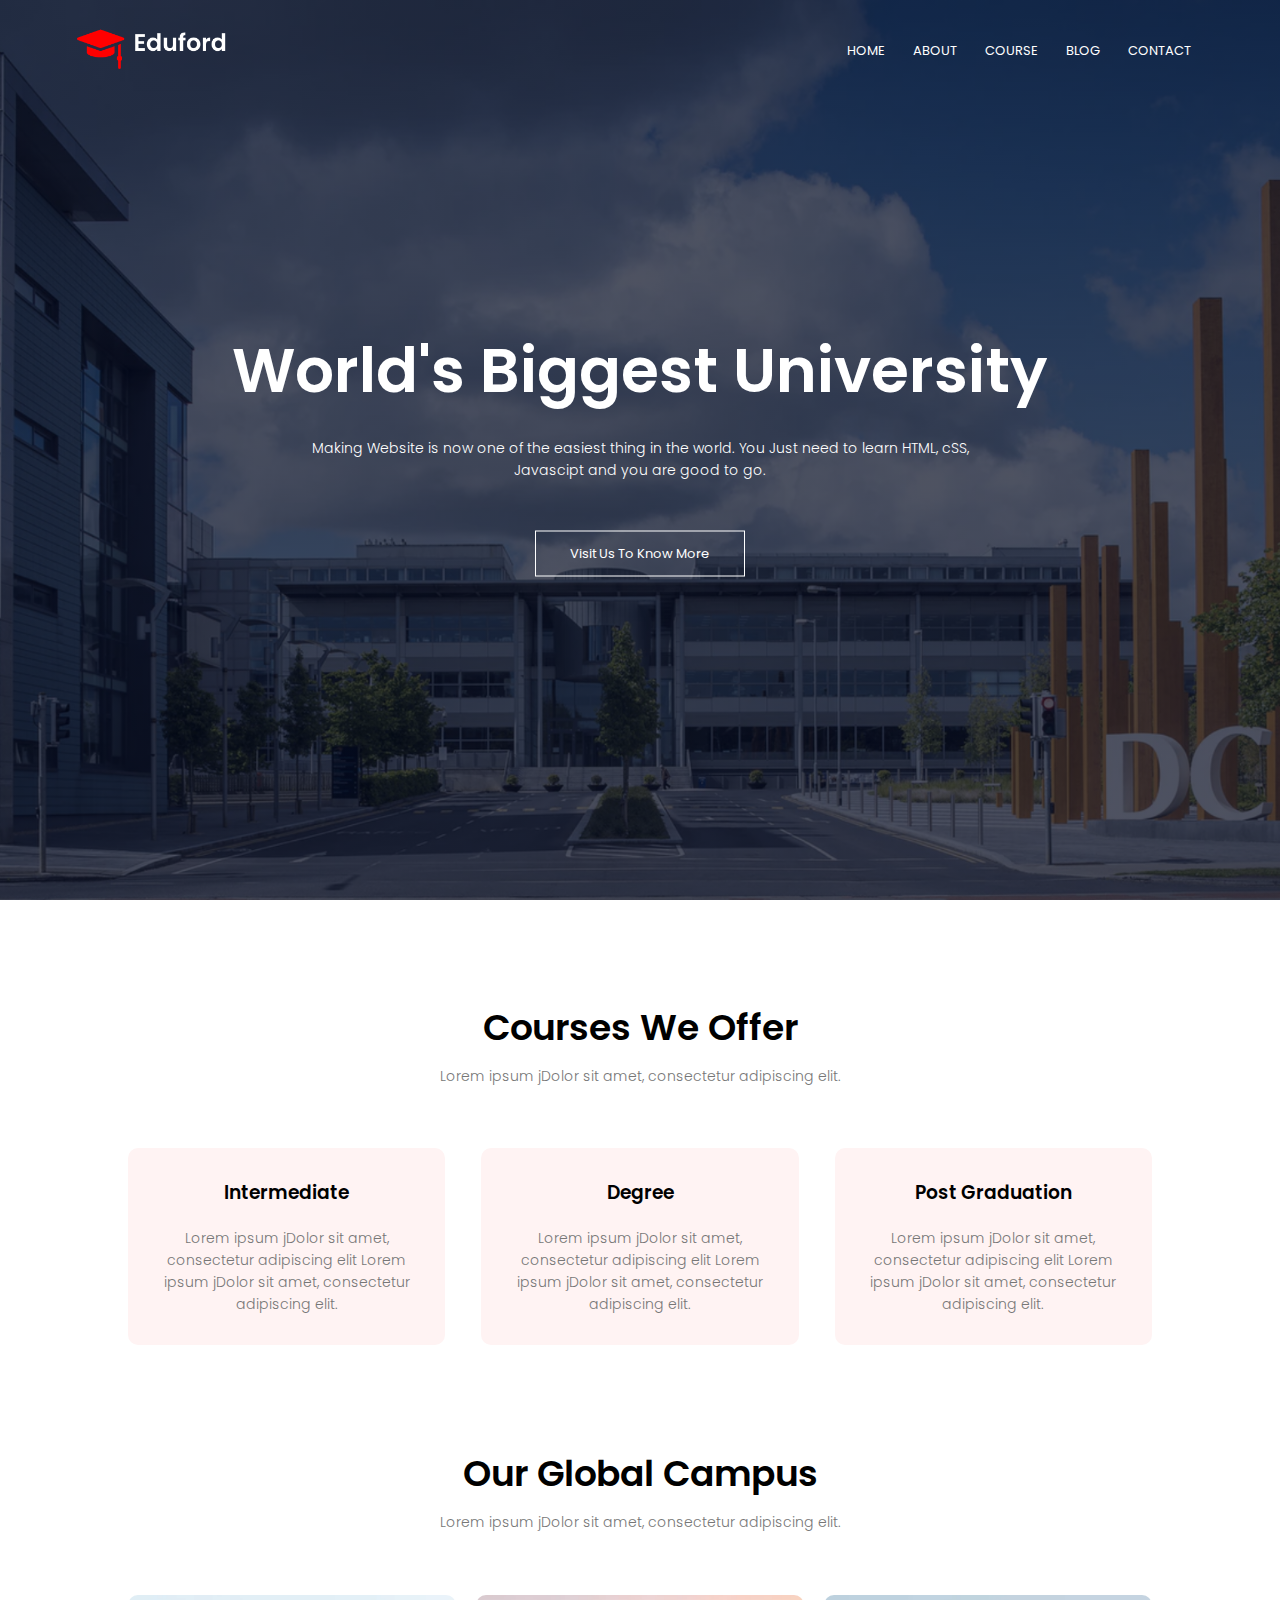
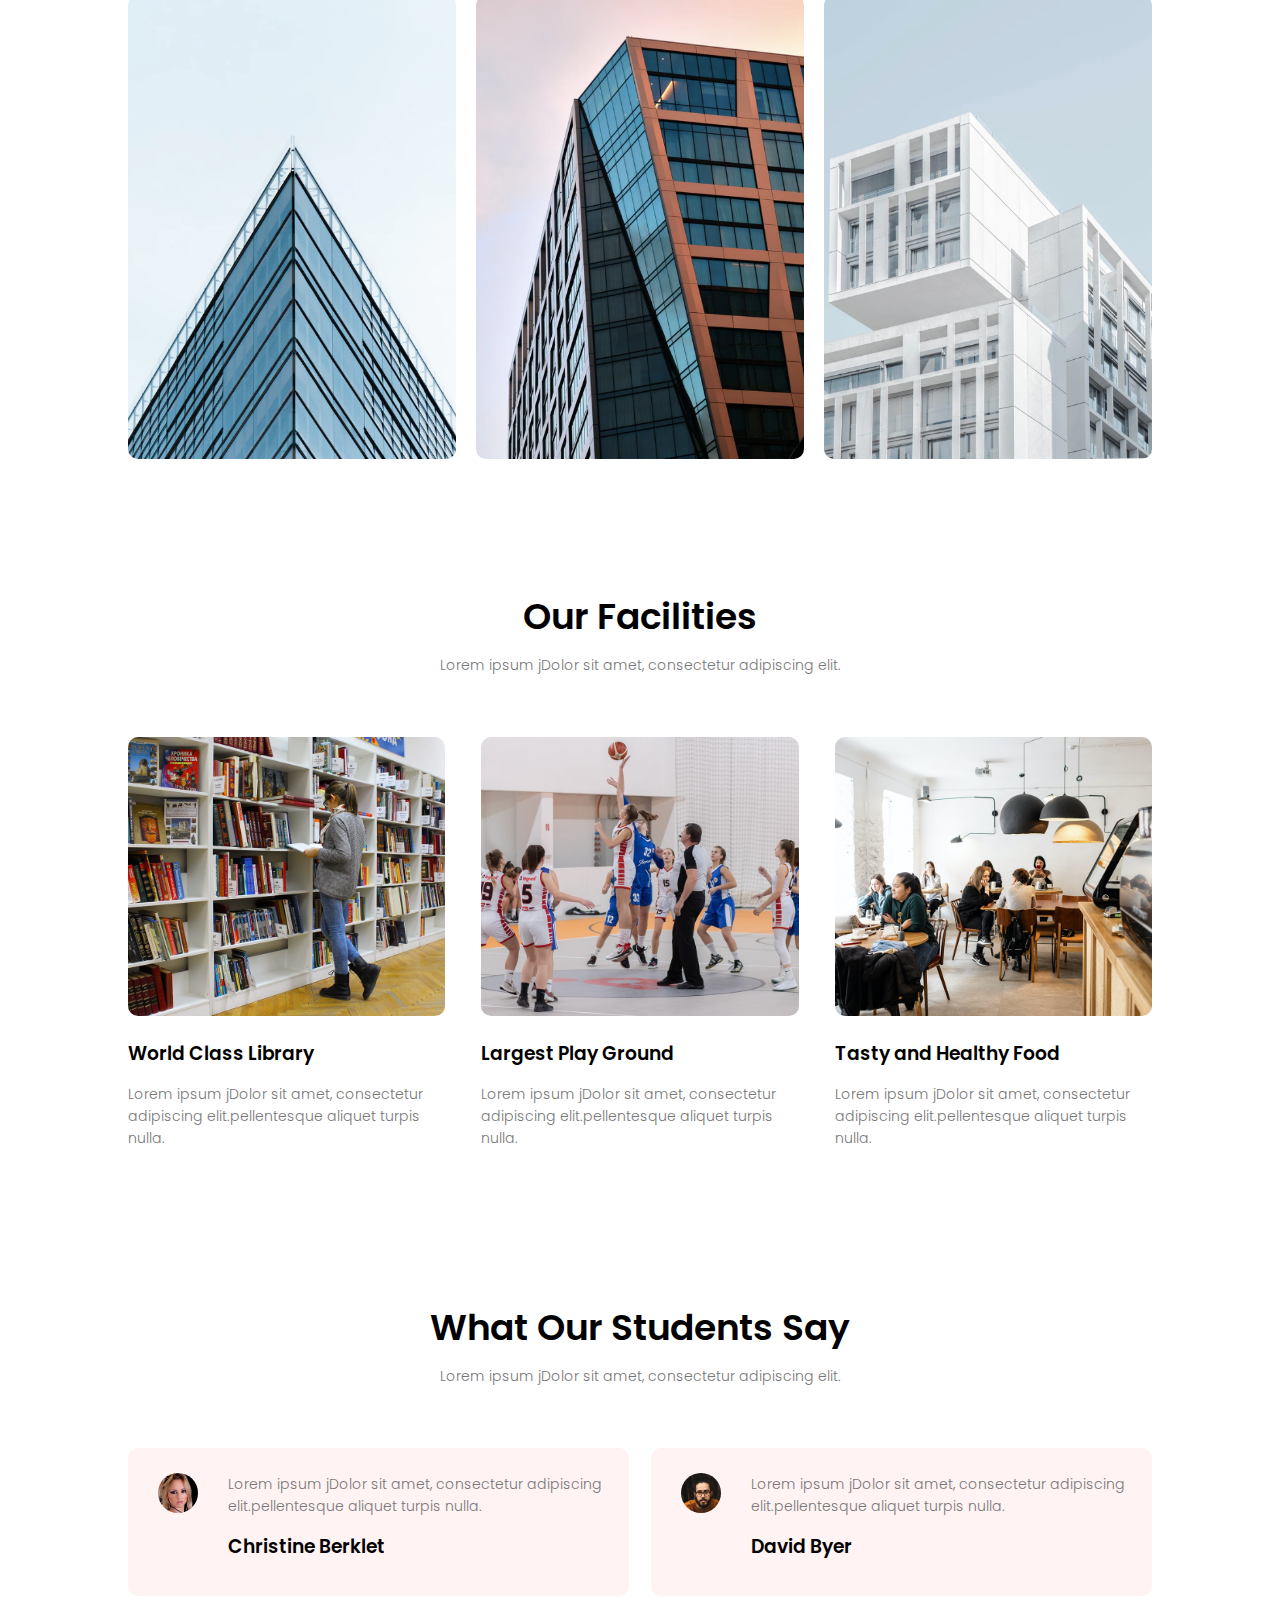
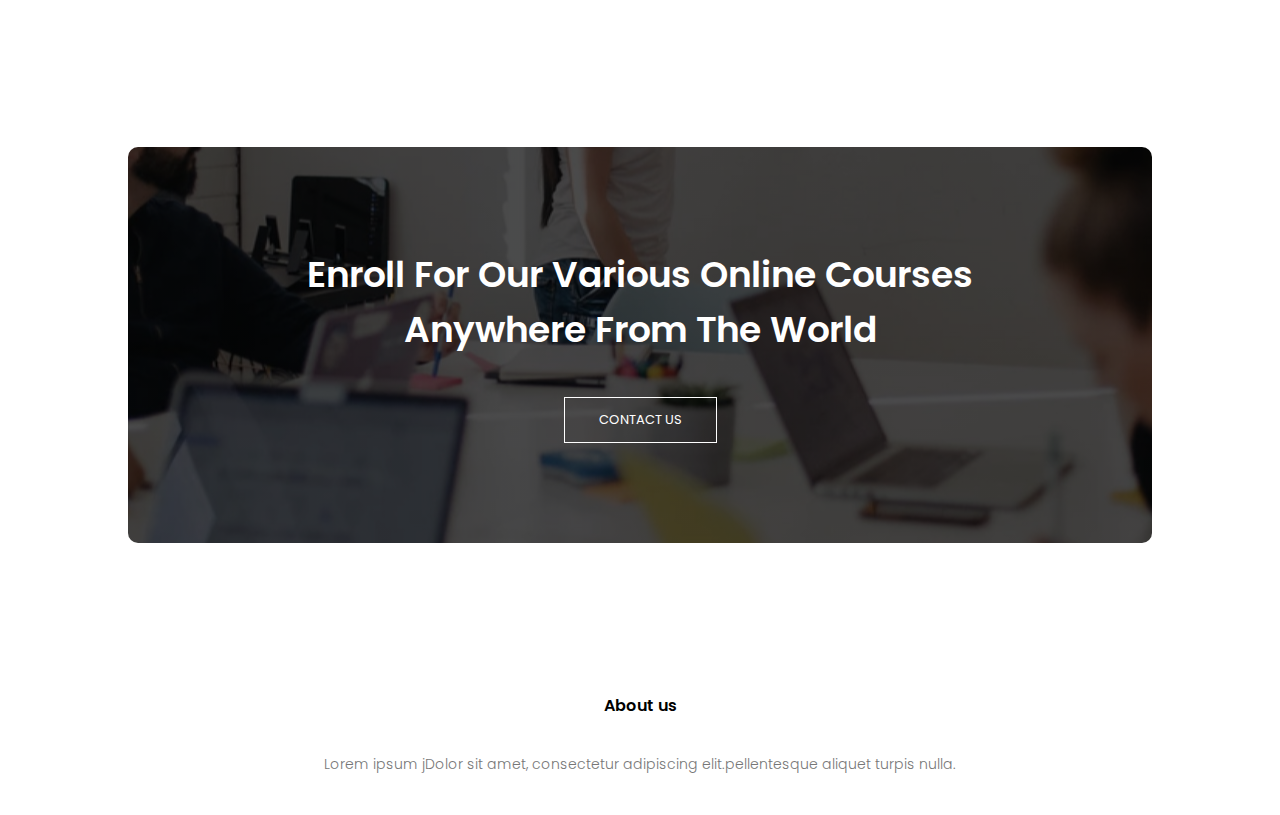
<file: edu university/edu.html>
<!DOCTYPE html>
<html>
    <head>
        <meta name="viewport" content="with=device-width, initial-scale=1.0">
        <title>University Website Design - Easy Tutorials</title>
        <link rel="stylesheet" href="edu.css">
        <link rel="preconnect" href="https://fonts.googleapis.com">
<link rel="preconnect" href="https://fonts.gstatic.com" crossorigin>
<link href="https://fonts.googleapis.com/css2?family=Poppins:wght@100;300;400;700&display=swap" rel="stylesheet">
</head>
    <body>
        <section class="header">
<nav>
    <a href="edu.html"><img src="logo.png" ></a>
    <div class="nav-links" id="navlinks">
        <i class="fa fa-times" onclick="hidemenu()"></i>
     <ul>
         <li><a href="">HOME</a></li>
         <li><a href="">ABOUT</a></li>
         <li><a href="">COURSE</a></li>
         <li><a href="">BLOG</a></li>
         <li><a href="">CONTACT</a></li>
     </ul>
    </div>
    <i class="fa fa-bars" onclick="showmenu()"></i>
</nav>

<div class="text-box">
<h1>World's Biggest University</h1>
<p>Making Website is now one of the easiest thing in the world. You Just need to learn HTML, cSS, <br> Javascipt and you are good to go.</p>
<a href="" class="hero-btn">Visit Us To Know More</a>
</div>

        </section>

        <!----- Course ----->
        
        <section class="Course">
            <h1>Courses We Offer</h1>
            <p>Lorem ipsum jDolor sit amet, consectetur adipiscing elit.</p>

<div class="row">
<div class="course-col"> 
    <h3>Intermediate</h3>
    <p>Lorem ipsum jDolor sit amet, consectetur adipiscing elit Lorem ipsum jDolor sit amet, consectetur adipiscing elit.</p>
</div>
<div class="course-col"> 
    <h3>Degree</h3>
    <p>Lorem ipsum jDolor sit amet, consectetur adipiscing elit Lorem ipsum jDolor sit amet, consectetur adipiscing elit.</p>
</div>
<div class="course-col"> 
    <h3>Post Graduation</h3>
    <p>Lorem ipsum jDolor sit amet, consectetur adipiscing elit Lorem ipsum jDolor sit amet, consectetur adipiscing elit.</p>
</div>
</div>
        </section>

<!----campus----->

        <section class="campus">
    <h1>Our Global Campus</h1>
    <p>Lorem ipsum jDolor sit amet, consectetur adipiscing elit.</p>

    <div class="row">
        <div class="campus-col">
            <img src="london.png">
            <div class="layer">
                <h3>LONDON</h3>
            </div>
        </div>
        <div class="campus-col">
            <img src="newyork.png">
            <div class="layer">
                <h3>NIGERIA</h3>
            </div>
        </div>
        <div class="campus-col">
            <img src="washington.png">
            <div class="layer">
                <h3>DUBIA</h3>
            </div>
        </div>
    </div>
        </section>

        <!----- Facilities----->

        <section class="facilities">
            <h1> Our Facilities</h1>
            <p>Lorem ipsum jDolor sit amet, consectetur adipiscing elit.</p>

            <div class="row">
                <div class="facilities-col">
                    <img src="library.png">
                    <h3>World Class Library</h3>
                    <p> Lorem ipsum jDolor sit amet, consectetur adipiscing elit.pellentesque aliquet turpis nulla.</p>
                </div>
                <div class="facilities-col">
                    <img src="basketball.png">
                    <h3>Largest Play Ground</h3>
                    <p> Lorem ipsum jDolor sit amet, consectetur adipiscing elit.pellentesque aliquet turpis nulla.</p>
                </div>
                <div class="facilities-col">
                    <img src="cafeteria.png">
                    <h3>Tasty and Healthy Food</h3>
                    <p> Lorem ipsum jDolor sit amet, consectetur adipiscing elit.pellentesque aliquet turpis nulla.</p>
                </div>
            </div>
        </section>

        <!----- testimonial ------>

        <section class="testimonials">
            <h1> What Our Students Say</h1>
            <p>Lorem ipsum jDolor sit amet, consectetur adipiscing elit.</p> 
            <div class="row">
                <div class="testimonial-col">
                    <img src="user1.jpg">
                    <div>
                        <p> Lorem ipsum jDolor sit amet, consectetur adipiscing elit.pellentesque aliquet turpis nulla.</p>
                        <h3>Christine Berklet</h3>
                        <i class="fa fa-star"></i>
                        <i class="fa fa-star"></i>
                        <i class="fa fa-star"></i>
                        <i class="fa fa-star"></i>
                        <i class="fa fa-star-o"></i>
                    </div>
                </div>
                <div class="testimonial-col">
                    <img src="user2.jpg">
                    <div>
                        <p> Lorem ipsum jDolor sit amet, consectetur adipiscing elit.pellentesque aliquet turpis nulla.</p>
                        <h3>David Byer</h3>
                        <i class="fa fa-star"></i>
                        <i class="fa fa-star"></i>
                        <i class="fa fa-star"></i>
                        <i class="fa fa-star"></i>
                        <i class="fa fa-star-half-o"></i>
                    </div>
                </div>
            </div>

        </section>

        <!----- Call To Action ----->
        <section class="cta">
            <h1>Enroll For Our Various Online Courses <br> Anywhere From The World</h1>
            <a href="" class="hero-btn">CONTACT US</a>
        </section>

        <!----- Footer ----->
        <section class="footer">
            <h4>About us</h4>
            <p>Lorem ipsum jDolor sit amet, consectetur adipiscing elit.pellentesque aliquet turpis nulla. </p>
            <div class="icon">
                <i class=fa-facebook"></i>
            </div>
        </section>



<!-----Javascript for toggle menu---->
        <script>

            var navlinks = document.getElementById("navLinks");

            function showmenu(){
                navlinks.style.right = "0"
            }
            function hidemenu(){
                navlinks.style.right = "-200px"
            {

        </script>
    </body>
</html>
</file>
<file: edu university/edu.css>
*{
    margin: 0%;
    padding: 0%;
    font-family: 'Poppins', sans-serif;
}
.header {
    min-height: 100vh;
    width: 100%;
    background-image: linear-gradient(rgba(4,9,30,0.7),rgba(4,9,30,0.7)),url(banner.png);
    background-position: center;
    background-size: cover;
    position: relative;
}
nav{
    display: flex;
    padding: 2% 6%;
    justify-content: space-between;
    align-items: center;
}
nav img{
    width: 150px;
}
.nav-links{
    flex: 1;
    text-align: right;
}
.nav-links ul li{
    list-style: none;
    display: inline-block;
    padding: 8px 12px;
    position: relative;
}
.nav-links ul li a{
color: #fff;
text-decoration: none;
font-size: 13px;
}
.nav-links ul li::after{
content: '';
width: 0%;
height: 2px;
background: #f44336;
display: block;
margin: auto;
transition: 0.5s;
}
.nav-links ul li:hover::after{
    width: 100%;
}
.text-box{
    width: 90%;
    color: #fff;
    position: absolute;
    top: 50%;
    left: 50%;
    transform: translate(-50%, -50%);
    text-align: center;
}
.text-box h1 {
    font-size: 62px;
}
.text-box p{
    margin: 10px 0 40px;
    font-size: 14px;
    color: #fff;
}
.hero-btn{
    display: inline-block;
    text-decoration: none;
    color: #fff;
    border: 1px solid #fff;
    padding: 12px 34px;
    font-size: 13px;
    background: transparent;
    position: relative;
    cursor: pointer;
}
.hero-btn:hover{
    border: 1px solid #f44336;
    background: #f44336;
    transition: 1s;
}
nav  .fa{
    display: none;
}

@media (max-width: 700px) {
    .text-box h1 {
        font-size: 20px;
    }
    .nav-links ul li {
        display: block;
    }
    .nav-links{
        position: absolute;
        background: #f44336;
        height: 100vh;
        width: 200px;
        top: 0;
        right: -200px;
        text-align: left;
        z-index: 2;
        transition: 1s;
    }
    nav .fa{
        display: block;
        color: #fff;
        margin: 10px;
        font-size: 22px;
        cursor: pointer;
    }
    .nav-links ul {
        padding: 30px;

    }
}

 /*------------ course -----------*/

.Course {
    width: 80%;
    margin: auto;
    text-align: center;
    padding-top: 100px;
}
h1{
    font-size: 36px;
    font-weight: 600;
}

p{
    color: #777;
    font-size: 14px;
    font-weight: 300;
    line-height: 22px;
    padding: 10px;
}

.row {
    margin-top: 5%;
    display: flex;
    justify-content: space-between;
}
.course-col{
    flex-basis: 31%;
    background: #fff3f3;
    border-radius: 10px;
    margin-bottom: 5%;
    padding: 20px 12px;
    box-sizing: border-box;
    transition: 0.5s;
}
h3{
    text-align: center;
    font-weight: 600;
    margin: 10px 0;
}
.course-col:hover{
box-shadow: 0 0 20px 0px rgba(0,0,0,0.2);
}

@media(max-width:700px) {
.row{

}
}

/*----- campus -----*/
.campus {
    width: 80%;
    margin: auto;
    text-align: center;
    padding-top: 50px;
}

.campus-col{
    flex-basis: 32%;
    border-radius: 10px;
    margin-bottom: 30px;
    position: relative;
    overflow: hidden;
}
.campus-col img{
    width: 100%;
    display: block;
}
.layer{
    background:transparent;
    height: 100%;
    width: 100%;
    position: absolute;
    top: 0;
    left: 0%;
    transition: 0.5s;
}
.layer:hover{
background: rgba(226,0,0,0.7);
}
.layer h3{
    width: 100%;
    font-weight: 500;
    color: #fff;
    font-size: 26px;
    bottom: 0;
    left: 50%;
    transform: translateX(-50%);
    position: absolute;
    opacity: 0;
    transition: 0.5s;
}
.layer:hover h3{
    bottom: 49%;
    opacity: 1;
}

/*----- facilities -----*/

.facilities{
    width: 80%;
    margin: auto;
    text-align: center;
    padding-top: 100px;
}
.facilities-col{
    flex-basis: 31%;
    border-radius: 10px;
    margin-bottom: 5%;
    text-align: left;
}
.facilities-col img{
    width: 100%;
    border-radius: 10px;
}
.facilities-col p{
    padding: 0;
}
.facilities-col h3{
    margin-top: 16px;
    margin-bottom: 15px;
    text-align: left;
}

/*----- testimonials -----*/

.testimonials{
    width: 80%;
    margin: auto;
    padding-top: 100px;
    text-align: center;
}
.testimonial-col{
    flex-basis: 44%;
    border-radius: 10px;
    margin-bottom: 5%;
    text-align: left;
    background: #fff3f3;
    padding: 25px;
    cursor: pointer;
    display: flex;
}
.testimonial-col img{
    height: 40px;
    margin-left: 5px;
    margin-right: 30px;
    border-radius: 50%;
}
.testimonial-col p{
    padding: 0;
}
.testimonial-col h3{
    margin-top: 15px;
    text-align: left;
}

/*----- call to action -----*/

.cta{
    margin: 100px auto;
    width: 80%;
    background-image: linear-gradient(rgba(0,0,0,0.7),rgba(0,0,0,0.7)),url(banner2.jpg);
    background-position: center;
    border-radius: 10px;
    text-align: center;
    padding: 100px 0;
}
.cta h1{
    color: #fff;
    margin-bottom: 40px;
    padding: 0;
}
.footer{
width: 100%;
text-align: center;
padding: 30px 0;

}
.footer h4{
    margin-bottom: 25px;
    margin-top: 20px;
    font-weight: 600;
}
</file>
